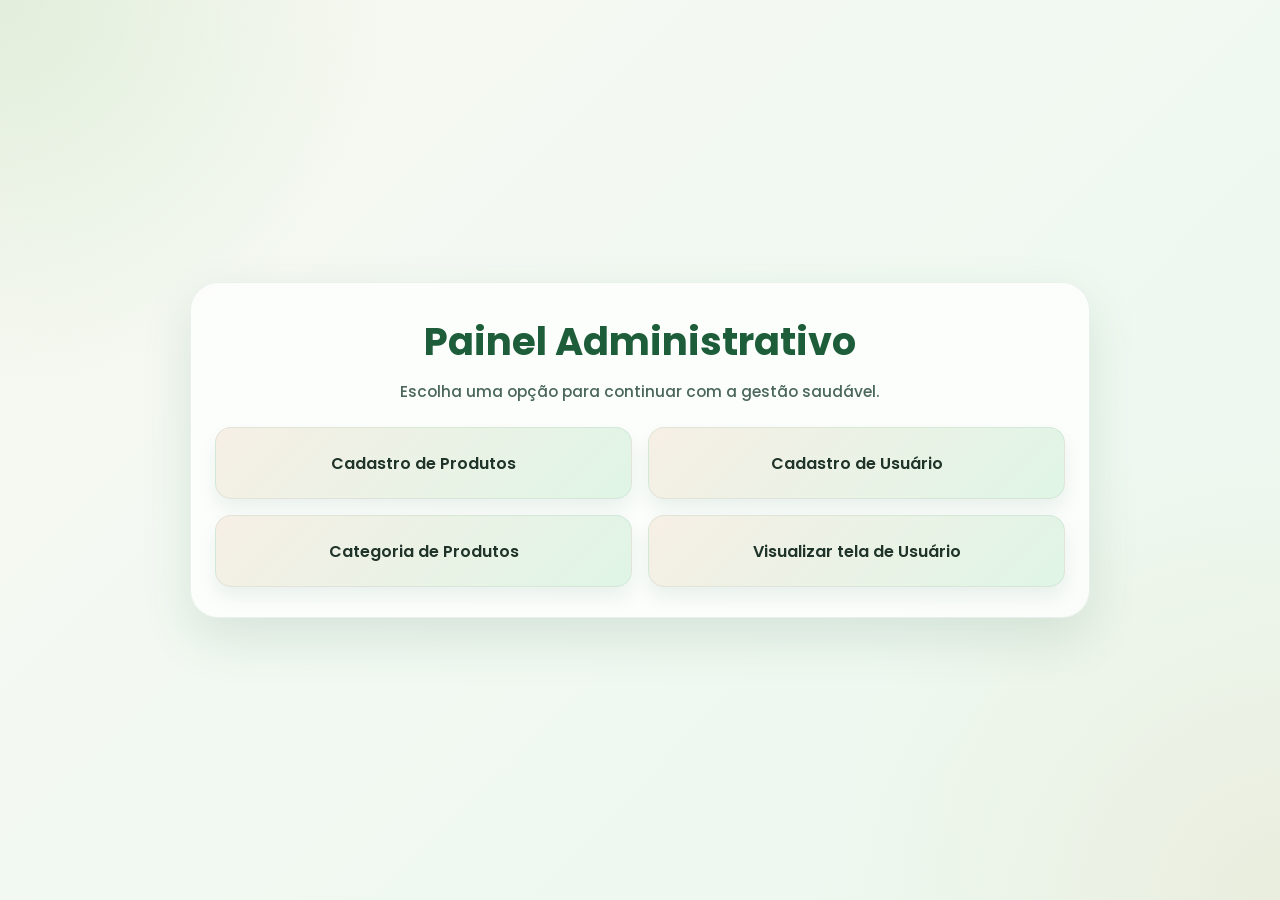
<file: index.html>
<!DOCTYPE html>
<html lang="pt_BR">
<head>
    <meta charset="UTF-8">
    <link rel="stylesheet" href="style.css">
    <link rel="preconnect" href="https://fonts.googleapis.com">
    <link rel="preconnect" href="https://fonts.gstatic.com" crossorigin>
    <link href="https://fonts.googleapis.com/css2?family=Poppins:ital,wght@0,100;0,200;0,300;0,400;0,500;0,600;0,700;0,800;0,900;1,100;1,200;1,300;1,400;1,500;1,600;1,700;1,800;1,900&display=swap" rel="stylesheet">
    <meta name="viewport" content="width=device-width, initial-scale=1.0">
    <title>Painel de controle</title>
</head>
<body>
    <div class="opcoes-admin">
        <h1>Painel Administrativo</h1>
        <p>Escolha uma opção para continuar com a gestão saudável.</p>

        <ul>
            <li><a href="crud3/cadastroProduto.html">Cadastro de Produtos</a></li>
            <li><a href="CRUD2/cadastroUsuario.html">Cadastro de Usuário</a></li>
            <li><a href="crud/categoriaProduto.html">Categoria de Produtos</a></li>
            <li><a href="usuario.html">Visualizar tela de Usuário</a></li>
        </ul>
    </div>
</body>
</html>
</file>
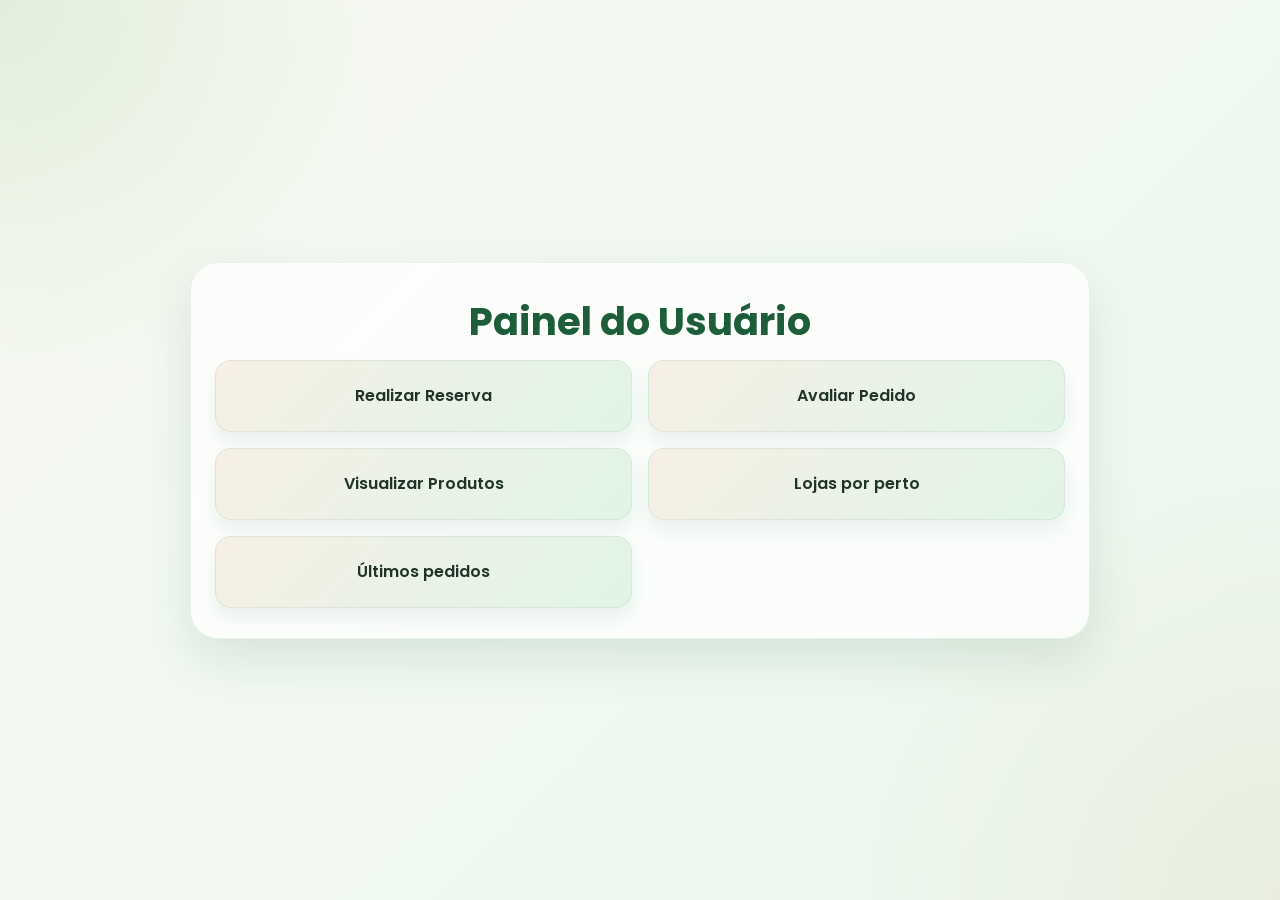
<file: usuario.html>
<!DOCTYPE html>
<html lang="pt_BR">
<head>
    <meta charset="UTF-8">
    <link rel="stylesheet" href="style.css">
    <link rel="preconnect" href="https://fonts.googleapis.com">
    <link rel="preconnect" href="https://fonts.gstatic.com" crossorigin>
    <link href="https://fonts.googleapis.com/css2?family=Poppins:ital,wght@0,100;0,200;0,300;0,400;0,500;0,600;0,700;0,800;0,900;1,100;1,200;1,300;1,400;1,500;1,600;1,700;1,800;1,900&display=swap" rel="stylesheet">
    <title>Document</title>
    <meta name="viewport" content="width=device-width, initial-scale=1.0">
    <title>Document</title>
</head>
<body>
    <div class="opcoesUser">
        <h2>Painel do Usuário</h2>
        <ul>
            <li><a href="CRUD4/pedidosReservas.html">Realizar Reserva</a></li>
            <li><a href="crud5/cadastroAvaliacao.html">Avaliar Pedido</a></li>
            <li><a href="#">Visualizar Produtos</a></li>
            <li><a href="#">Lojas por perto</a></li>
            <li><a href="#">Últimos pedidos</a></li>
        </ul>
    </div>
    <script>
        document.querySelectorAll('a[href="#"]').forEach((link) => {
            link.addEventListener('click', function (event) {
                event.preventDefault();
                alert('Esta página está em desenvolvimento.');
            });
        });
    </script>
</body>
</html>
</file>
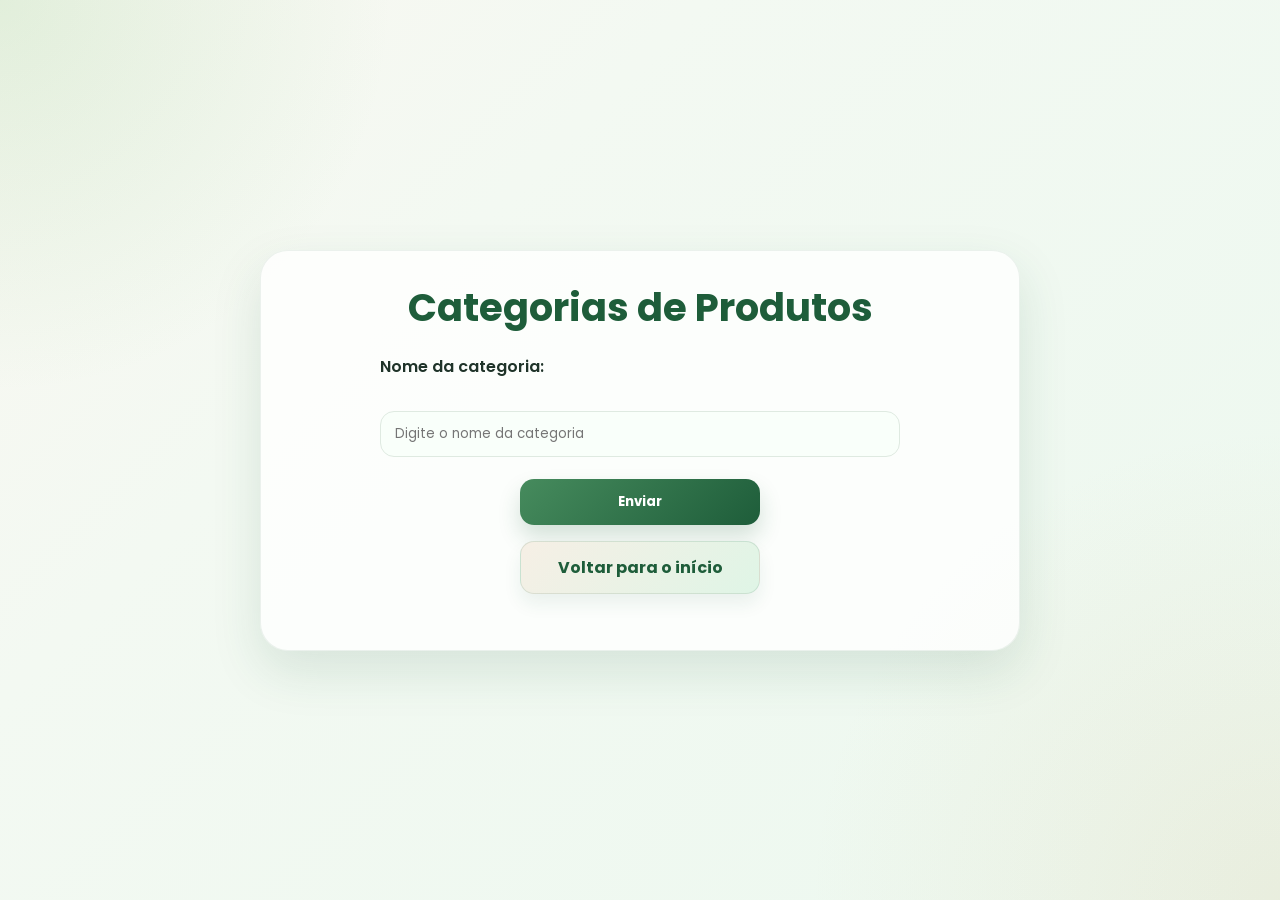
<file: Crud/categoriaProduto.html>
<!DOCTYPE html>
<html lang="pt-br">
<head>
    <meta charset="UTF-8">
    <meta name="viewport" content="width=device-width, initial-scale=1.0">
    <link rel="preconnect" href="https://fonts.googleapis.com">
    <link rel="preconnect" href="https://fonts.gstatic.com" crossorigin>
    <link href="https://fonts.googleapis.com/css2?family=Poppins:ital,wght@0,100;0,200;0,300;0,400;0,500;0,600;0,700;0,800;0,900;1,100;1,200;1,300;1,400;1,500;1,600;1,700;1,800;1,900&display=swap" rel="stylesheet">
    <title>EcoWaste - Categorias</title>
    <style>
        :root {
            --verde-escuro: #1e5d3a;
            --verde-medio: #468b5d;
            --verde-claro: #dff5e6;
            --bege-claro: #f6efe5;
            --text-primary: #1f3329;
            --text-soft: #4a6759;
            --branco: #ffffff;
            --sombra: rgba(30, 93, 58, 0.13);
            --cinza-borda: #dfeae1;
        }

        * { box-sizing: border-box; }

        html, body {
            margin: 0;
            min-height: 100%;
            font-family: 'Poppins', sans-serif;
        }

        body {
            min-height: 100vh;
            display: flex;
            align-items: center;
            justify-content: center;
            padding: 40px 20px;
            background:
                radial-gradient(circle at top left, rgba(143, 209, 141, 0.22), transparent 25%),
                radial-gradient(circle at bottom right, rgba(219, 191, 145, 0.18), transparent 30%),
                linear-gradient(135deg, #f9f7f1 0%, #f3f9f2 32%, #ecf8ef 100%);
            color: var(--text-primary);
        }

        .container-categoria {
            width: min(760px, 100%);
            background: rgba(255, 255, 255, 0.78);
            border: 1px solid rgba(30, 93, 58, 0.08);
            border-radius: 28px;
            box-shadow: 0 20px 50px var(--sombra);
            padding: 28px 24px;
        }

        h1 {
            margin: 0 0 18px;
            text-align: center;
            color: var(--verde-escuro);
            font-size: clamp(1.8rem, 3vw, 2.6rem);
            font-weight: 700;
        }

        form {
            display: flex;
            flex-direction: column;
            gap: 18px;
            max-width: 520px;
            margin: 0 auto;
        }

        label {
            display: block;
            margin-bottom: 8px;
            font-weight: 600;
            color: var(--text-primary);
        }

        input, button {
            font-family: 'Poppins', sans-serif;
        }

        input {
            width: 100%;
            margin-top: 6px;
            border: 1.5px solid var(--cinza-borda);
            border-radius: 14px;
            padding: 12px 14px;
            background: #f9fffa;
            color: var(--text-primary);
            outline: none;
            transition: border-color 0.2s ease, box-shadow 0.2s ease;
        }

        input:focus {
            border-color: rgba(30, 93, 58, 0.7);
            box-shadow: 0 0 0 4px rgba(70, 139, 93, 0.08);
        }

        button {
            display: block;
            width: 100%;
            max-width: 240px;
            margin: 22px auto 0;
            border: none;
            border-radius: 14px;
            background: linear-gradient(135deg, var(--verde-medio), var(--verde-escuro));
            color: var(--branco);
            padding: 13px 18px;
            font-weight: 700;
            cursor: pointer;
            box-shadow: 0 12px 22px rgba(30, 93, 58, 0.18);
            transition: transform 0.2s ease, box-shadow 0.2s ease;
        }

        button:hover {
            transform: translateY(-1px);
            box-shadow: 0 16px 26px rgba(30, 93, 58, 0.2);
        }

        #alterar {
            margin-top: 8px;
        }

        ul {
            list-style: none;
            padding: 0;
            margin: 28px 0 0;
            display: grid;
            grid-template-columns: repeat(2, minmax(220px, 1fr));
            gap: 16px;
        }

        li {
            display: flex;
            align-items: center;
            justify-content: space-between;
            gap: 16px;
            min-height: 66px;
            padding: 16px 18px;
            border-radius: 14px;
            background: linear-gradient(135deg, var(--bege-claro), #dff5e6);
            border: 1px solid rgba(30, 93, 58, 0.08);
            color: var(--text-primary);
            font-weight: 600;
            text-align: left;
            box-shadow: 0 10px 18px rgba(30, 93, 58, 0.08);
        }

        .categoria-nome {
            flex: 1;
            min-width: 0;
        }

        .categoria-acoes {
            display: flex;
            gap: 10px;
            justify-content: flex-end;
            align-items: center;
            flex-wrap: wrap;
            margin-left: 12px;
        }

        .categoria-acoes button {
            margin: 0;
            max-width: 110px;
            padding: 10px 12px;
            font-size: 0.9rem;
        }

        .btn-voltar {
            display: block;
            width: 100%;
            max-width: 240px;
            margin: 16px auto 0;
            padding: 13px 18px;
            border-radius: 14px;
            background: linear-gradient(135deg, #f6efe5, #dff5e6);
            color: var(--verde-escuro);
            text-align: center;
            text-decoration: none;
            font-weight: 700;
            border: 1px solid rgba(30, 93, 58, 0.12);
            box-shadow: 0 10px 18px rgba(30, 93, 58, 0.08);
        }

        @media (max-width: 600px) {
            .container-categoria { padding: 22px 18px; }
            ul { grid-template-columns: 1fr; }
            button, .btn-voltar { max-width: 100%; }
        }
    </style>
</head>
<body>
    <div class="container-categoria">
        <h1>Categorias de Produtos</h1>

        <form id="cadcat">
            <label for="nome">Nome da categoria:</label>
            <input type="text" id="nome" placeholder="Digite o nome da categoria">
        </form>

        <div id="alterar"></div>

        <button id="bt_enviar">Enviar</button>
        <a href="../index.html" class="btn-voltar">Voltar para o início</a>

        <ul id="p_categorias"></ul>
    </div>

    <script src="script.js"></script>
</body>
</html>
</file>
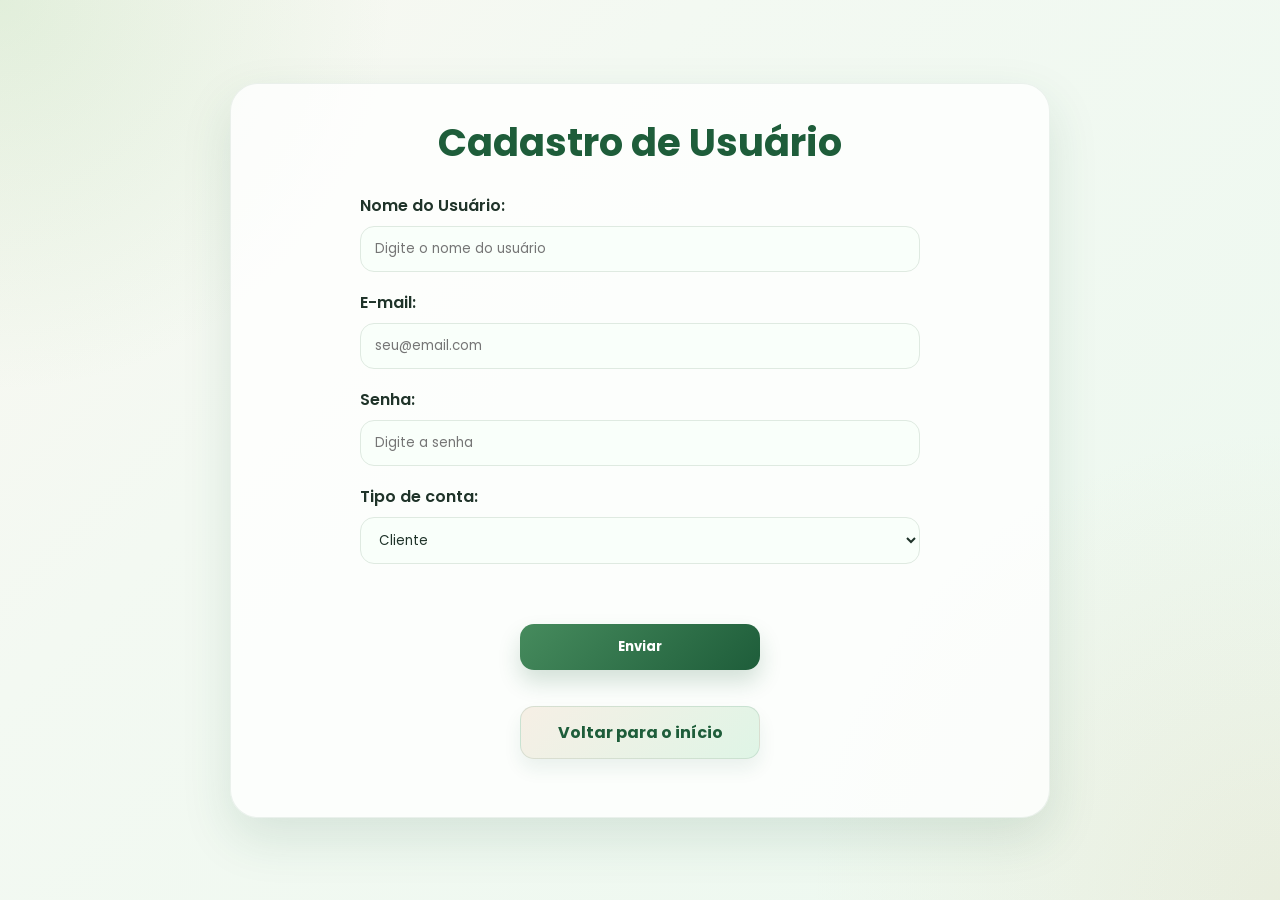
<file: CRUD2/cadastroUsuario.html>
<!DOCTYPE html>
<html lang="pt-BR">
<head>
    <meta charset="UTF-8">
    <meta name="viewport" content="width=device-width, initial-scale=1.0">
    <link rel="preconnect" href="https://fonts.googleapis.com">
    <link rel="preconnect" href="https://fonts.gstatic.com" crossorigin>
    <link href="https://fonts.googleapis.com/css2?family=Poppins:ital,wght@0,100;0,200;0,300;0,400;0,500;0,600;0,700;0,800;0,900;1,100;1,200;1,300;1,400;1,500;1,600;1,700;1,800;1,900&display=swap" rel="stylesheet">
    <title>EcoWaste - Usuarios</title>
    <style>
        :root {
            --verde-escuro: #1e5d3a;
            --verde-medio: #468b5d;
            --verde-claro: #dff5e6;
            --bege-claro: #f6efe5;
            --text-primary: #1f3329;
            --branco: #ffffff;
            --sombra: rgba(30, 93, 58, 0.13);
            --cinza-borda: #dfeae1;
        }

        * { box-sizing: border-box; }

        html, body {
            margin: 0;
            min-height: 100%;
            font-family: 'Poppins', sans-serif;
        }

        body {
            min-height: 100vh;
            display: flex;
            align-items: center;
            justify-content: center;
            padding: 40px 20px;
            background:
                radial-gradient(circle at top left, rgba(143, 209, 141, 0.22), transparent 25%),
                radial-gradient(circle at bottom right, rgba(219, 191, 145, 0.18), transparent 30%),
                linear-gradient(135deg, #f9f7f1 0%, #f3f9f2 32%, #ecf8ef 100%);
            color: var(--text-primary);
        }

        .container-usuario {
            width: min(820px, 100%);
            background: rgba(255, 255, 255, 0.78);
            border: 1px solid rgba(30, 93, 58, 0.08);
            border-radius: 28px;
            box-shadow: 0 20px 50px var(--sombra);
            padding: 30px 24px;
        }

        h1 {
            margin: 0 0 22px;
            text-align: center;
            color: var(--verde-escuro);
            font-size: clamp(1.8rem, 3vw, 2.6rem);
            font-weight: 700;
        }

        form {
            display: flex;
            flex-direction: column;
            gap: 18px;
            max-width: 560px;
            margin: 0 auto;
        }

        label {
            display: block;
            font-weight: 600;
            color: var(--text-primary);
        }

        input, select, button {
            font-family: 'Poppins', sans-serif;
        }

        input, select {
            width: 100%;
            margin-top: 8px;
            border: 1.5px solid var(--cinza-borda);
            border-radius: 14px;
            padding: 12px 14px;
            background: #f9fffa;
            color: var(--text-primary);
            outline: none;
            transition: border-color 0.2s ease, box-shadow 0.2s ease;
        }

        input:focus, select:focus {
            border-color: rgba(30, 93, 58, 0.7);
            box-shadow: 0 0 0 4px rgba(70, 139, 93, 0.08);
        }

        button {
            display: block;
            width: 100%;
            max-width: 240px;
            margin: 18px auto 0;
            border: none;
            border-radius: 14px;
            background: linear-gradient(135deg, var(--verde-medio), var(--verde-escuro));
            color: var(--branco);
            padding: 13px 18px;
            font-weight: 700;
            cursor: pointer;
            box-shadow: 0 12px 22px rgba(30, 93, 58, 0.18);
            transition: transform 0.2s ease, box-shadow 0.2s ease;
        }

        button:hover {
            transform: translateY(-1px);
            box-shadow: 0 16px 26px rgba(30, 93, 58, 0.2);
        }

        #alterar {
            margin-top: 6px;
        }

        ul {
            list-style: none;
            margin: 28px 0 0;
            padding: 0;
            display: grid;
            grid-template-columns: repeat(2, minmax(220px, 1fr));
            gap: 16px;
        }

        li {
            display: flex;
            align-items: center;
            justify-content: space-between;
            gap: 16px;
            min-height: 66px;
            padding: 14px 16px;
            border-radius: 14px;
            background: linear-gradient(135deg, var(--bege-claro), #dff5e6);
            border: 1px solid rgba(30, 93, 58, 0.08);
            color: var(--text-primary);
            font-weight: 600;
            text-align: left;
            box-shadow: 0 10px 18px rgba(30, 93, 58, 0.08);
        }

        .usuario-nome {
            flex: 1;
            min-width: 0;
        }

        .usuario-acoes {
            display: flex;
            gap: 10px;
            justify-content: flex-end;
            align-items: center;
            flex-wrap: wrap;
            margin-left: 12px;
        }

        .usuario-acoes button {
            margin: 0;
            max-width: 110px;
            padding: 10px 12px;
            font-size: 0.9rem;
        }

        .btn-voltar {
            display: block;
            width: 100%;
            max-width: 240px;
            margin: 18px auto 0;
            padding: 13px 18px;
            border-radius: 14px;
            background: linear-gradient(135deg, #f6efe5, #dff5e6);
            color: var(--verde-escuro);
            text-align: center;
            text-decoration: none;
            font-weight: 700;
            border: 1px solid rgba(30, 93, 58, 0.12);
            box-shadow: 0 10px 18px rgba(30, 93, 58, 0.08);
        }

        @media (max-width: 600px) {
            .container-usuario { padding: 22px 18px; }
            ul { grid-template-columns: 1fr; }
            button, .btn-voltar { max-width: 100%; }
        }
    </style>
</head>
<body>
    <div class="container-usuario">
        <h1>Cadastro de Usuário</h1>

        <form id="cad_usuario">
            <div>
                <label for="nome">Nome do Usuário:</label>
                <input type="text" id="nome" placeholder="Digite o nome do usuário">
            </div>

            <div>
                <label for="email">E-mail:</label>
                <input type="text" id="email" placeholder="seu@email.com">
            </div>

            <div>
                <label for="senha">Senha:</label>
                <input type="password" id="senha" placeholder="Digite a senha">
            </div>

            <div>
                <label for="tipoconta">Tipo de conta:</label>
                <select id="tipoconta">
                    <option value="Cliente">Cliente</option>
                    <option value="Vendedor">Vendedor</option>
                </select>
            </div>

            <div id="alterar"></div>
            <button id="bt_enviar">Enviar</button>
            <a href="../index.html" class="btn-voltar">Voltar para o início</a>
        </form>

        <ul id="p_usuarios"></ul>
    </div>

    <script src="script.js"></script>
</body>
</html>
</file>
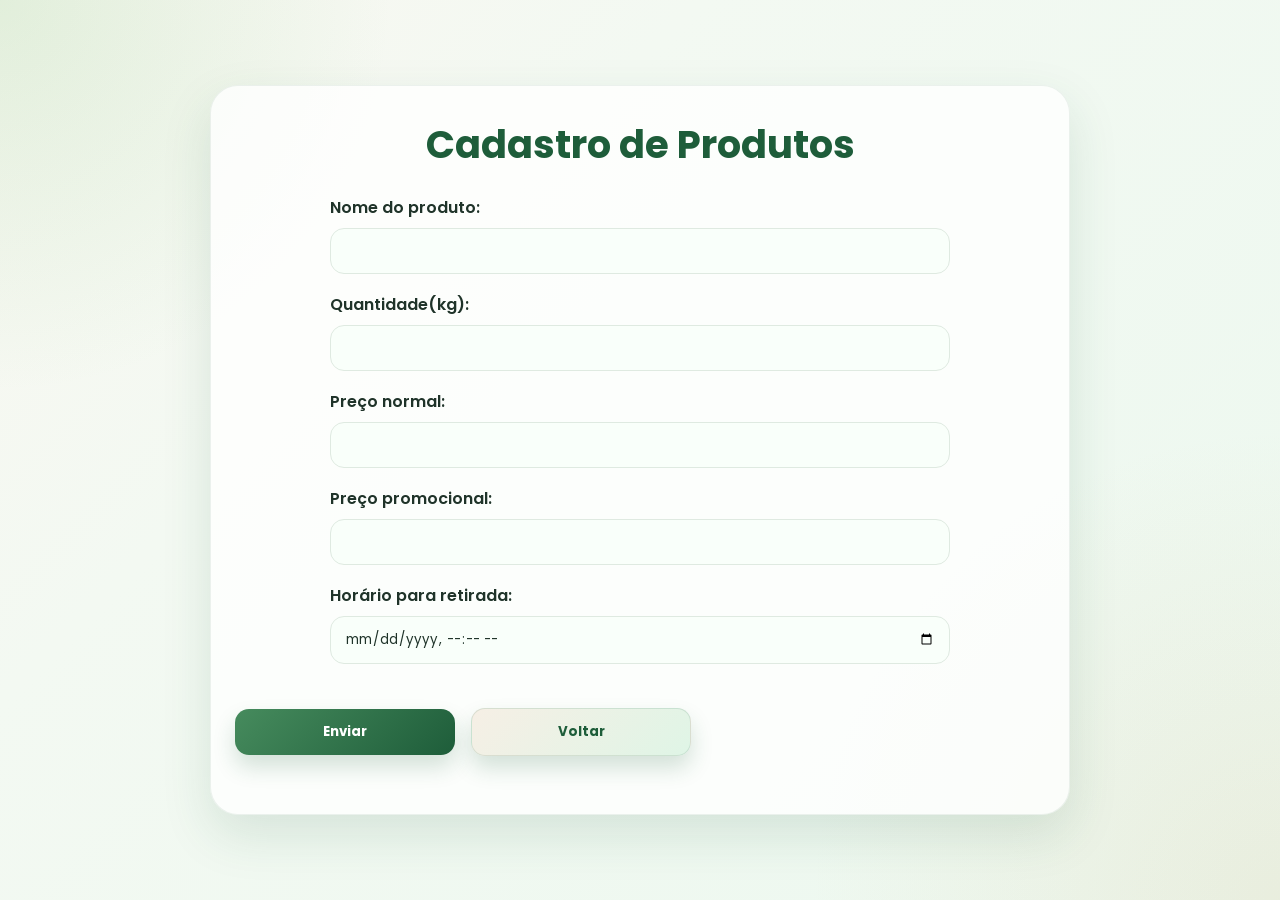
<file: crud3/cadastroProduto.html>
<!doctype html>
<html lang="pt-br">
  <head>
    <meta charset="UTF-8" />
    <meta name="viewport" content="width=device-width, initial-scale=1.0" />
    <link rel="preconnect" href="https://fonts.googleapis.com" />
    <link rel="preconnect" href="https://fonts.gstatic.com" crossorigin />
    <link
      href="https://fonts.googleapis.com/css2?family=Poppins:wght@400;500;600;700&display=swap"
      rel="stylesheet"
    />
    <link rel="stylesheet" href="crud.css" />
    <title>EcoWaste - Produtos</title>
  </head>
  <body>
    <div class="container-produto">
      <h1>Cadastro de Produtos</h1>

      <form id="cadprod">
        <label for="nome">Nome do produto:</label>
        <input type="text" id="nome" /><br />

        <label for="quantidade">Quantidade(kg):</label>
        <input type="number" id="quantidade" /><br />

        <label for="preconormal">Preço normal:</label>
        <input type="number" step="0.01" id="preconormal" /><br />

        <label for="precopromo">Preço promocional:</label>
        <input type="number" step="0.01" id="precopromo" /><br />

        <label for="horario">Horário para retirada:</label>
        <input type="datetime-local" id="horario" /><br />
      </form>

      <div id="alterar"></div>

      <button id="bt_enviar">Enviar</button> <!-- fica fora do form porque um botão dentro do form envia e recarrega a página -->
      <button id="return" type="button" onclick="window.location.href='../index.html'">Voltar</button> <!-- volta para o menu principal do projeto -->

      <ul id="p_produtos"></ul>
      <!-- lista de itens cadastrados -->
    </div>
    <script src="script.js"></script>
  </body>
</html>
</file>
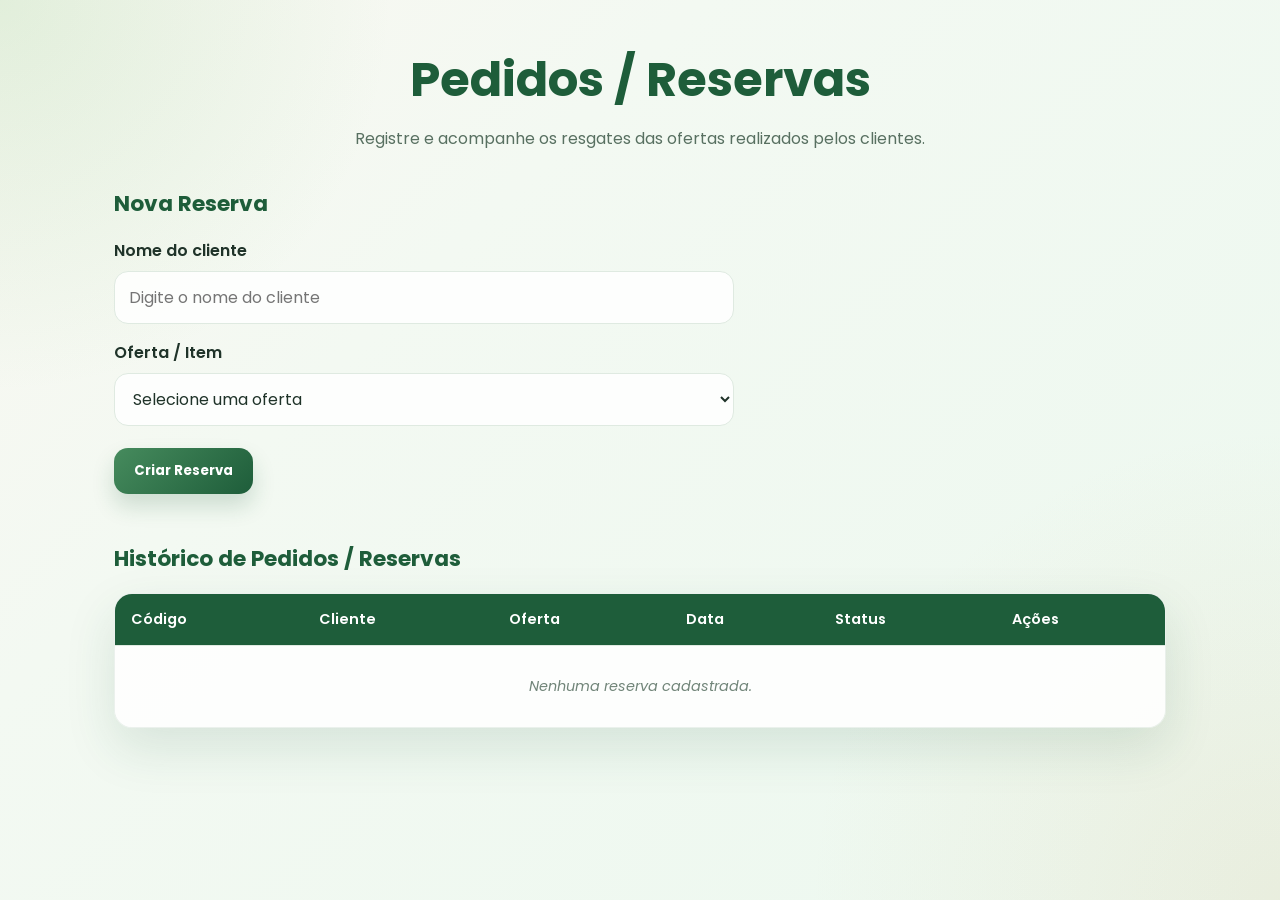
<file: CRUD4/pedidosReservas.html>
<!DOCTYPE html>
<html lang="pt-BR">

<head>
    <meta charset="UTF-8">
    <meta name="viewport" content="width=device-width, initial-scale=1.0">

    <title>EcoWaste - Pedidos / Reservas</title>

    <style>
        @import url('https://fonts.googleapis.com/css2?family=Poppins:wght@400;500;600;700&display=swap');

        :root {
            --verde-escuro: #1e5d3a;
            --verde-medio: #468b5d;
            --verde-claro: #dff5e6;
            --texto: #1f3329;
            --branco: #ffffff;
            --borda: #dfeae1;
            --sombra: rgba(30, 93, 58, 0.13);

            --vermelho: #b84242;
            --vermelho-claro: #fde8e8;

            --amarelo: #a47716;
            --amarelo-claro: #fff5d9;
        }

        * {
            box-sizing: border-box;
        }

        html {
            min-height: 100%;
        }

        body {
            min-height: 100vh;
            max-width: 1100px;
            margin: 0 auto;
            padding: 44px 24px 56px;

            font-family: 'Poppins', sans-serif;
            color: var(--texto);

            background:
                radial-gradient(
                    circle at top left,
                    rgba(143, 209, 141, 0.22),
                    transparent 25%
                ),
                radial-gradient(
                    circle at bottom right,
                    rgba(219, 191, 145, 0.18),
                    transparent 30%
                ),
                linear-gradient(
                    135deg,
                    #f9f7f1 0%,
                    #f3f9f2 32%,
                    #ecf8ef 100%
                );
        }

        h1,
        h2,
        p {
            margin-top: 0;
        }

        h1 {
            margin-bottom: 10px;
            color: var(--verde-escuro);
            font-size: clamp(2rem, 4vw, 3rem);
            text-align: center;
        }

        .desc {
            max-width: 650px;
            margin: 0 auto 36px;
            color: #587061;
            text-align: center;
        }

        h2 {
            margin-bottom: 18px;
            color: var(--verde-escuro);
            font-size: 1.35rem;
        }

        h2:nth-of-type(2) {
            margin-top: 48px;
        }

        label {
            display: block;
            margin: 16px 0 8px;
            font-weight: 600;
        }

        input,
        select {
            display: block;
            width: min(620px, 100%);

            padding: 13px 14px;

            border: 1.5px solid var(--borda);
            border-radius: 14px;

            outline: none;

            background: rgba(255, 255, 255, 0.86);
            color: var(--texto);

            font: inherit;

            transition:
                border-color 0.2s ease,
                box-shadow 0.2s ease;
        }

        input:focus,
        select:focus {
            border-color: rgba(30, 93, 58, 0.7);

            box-shadow:
                0 0 0 4px rgba(70, 139, 93, 0.1);
        }

        button {
            border: 0;
            border-radius: 14px;

            font-family: 'Poppins', sans-serif;
            font-weight: 700;

            cursor: pointer;

            transition:
                transform 0.2s ease,
                box-shadow 0.2s ease,
                opacity 0.2s ease;
        }

        button:hover {
            transform: translateY(-1px);
        }

        button:active {
            transform: translateY(0);
        }

        .botao-principal {
            margin-top: 22px;
            padding: 13px 20px;

            background:
                linear-gradient(
                    135deg,
                    var(--verde-medio),
                    var(--verde-escuro)
                );

            color: var(--branco);

            box-shadow:
                0 12px 22px rgba(30, 93, 58, 0.18);
        }

        .botao-principal:hover {
            box-shadow:
                0 16px 26px rgba(30, 93, 58, 0.2);
        }

        .botao-alterar-cancelar {
            margin-left: 8px;
            padding: 13px 20px;

            background: #eeeeee;
            color: #555555;
        }

        #mensagem {
            display: none;

            width: min(620px, 100%);

            margin-top: 18px;
            padding: 12px 16px;

            border-radius: 12px;

            background: var(--verde-claro);
            color: var(--verde-escuro);

            font-size: 0.9rem;
            font-weight: 600;
        }

        table {
            width: 100%;

            border-collapse: separate;
            border-spacing: 0;

            overflow: hidden;

            border: 1px solid rgba(30, 93, 58, 0.08);
            border-radius: 18px;

            background: rgba(255, 255, 255, 0.78);

            box-shadow:
                0 20px 50px var(--sombra);
        }

        th,
        td {
            padding: 15px 16px;

            border-bottom: 1px solid var(--borda);

            text-align: left;
        }

        th {
            background: var(--verde-escuro);
            color: var(--branco);

            font-size: 0.9rem;
            font-weight: 600;
        }

        td {
            background: rgba(255, 255, 255, 0.58);
            font-size: 0.9rem;
        }

        tr:last-child td {
            border-bottom: 0;
        }

        .codigo {
            display: inline-block;

            padding: 5px 9px;

            border-radius: 8px;

            background: var(--verde-claro);
            color: var(--verde-escuro);

            font-size: 0.8rem;
            font-weight: 700;
        }

        .status {
            display: inline-block;

            padding: 5px 10px;

            border-radius: 20px;

            font-size: 0.78rem;
            font-weight: 600;
        }

        .pendente {
            background: var(--amarelo-claro);
            color: var(--amarelo);
        }

        .concluido {
            background: var(--verde-claro);
            color: var(--verde-escuro);
        }

        .cancelado {
            background: var(--vermelho-claro);
            color: var(--vermelho);
        }

        .acoes {
            display: flex;
            flex-wrap: wrap;
            gap: 8px;
        }

        td button {
            margin: 0;
            padding: 9px 12px;
            border-radius: 10px;
            font-size: 0.82rem;
        }

        .botao-concluir {
            background: var(--verde-medio);
            color: var(--branco);
        }

        .botao-alterar {
            background: #e8f1eb;
            color: var(--verde-escuro);
        }

        .botao-cancelar {
            background: var(--vermelho-claro);
            color: var(--vermelho);
        }

        .botao-concluir:hover,
        .botao-alterar:hover,
        .botao-cancelar:hover {
            opacity: 0.88;
        }

        .vazio {
            padding: 30px;
            color: #718579;
            text-align: center;
            font-style: italic;
        }

        @media (max-width: 700px) {

            body {
                padding: 30px 16px 40px;
            }

            table {
                display: block;
                overflow-x: auto;
                white-space: nowrap;
            }

            th,
            td {
                padding: 12px;
            }

            .acoes {
                flex-wrap: nowrap;
            }

            .botao-alterar-cancelar {
                margin-left: 4px;
            }
        }
    </style>
</head>

<body>

    <h1>Pedidos / Reservas</h1>

    <p class="desc">
        Registre e acompanhe os resgates das ofertas realizados pelos clientes.
    </p>

    <h2 id="tituloFormulario">Nova Reserva</h2>

    <label for="cliente">
        Nome do cliente
    </label>

    <input
        type="text"
        id="cliente"
        placeholder="Digite o nome do cliente"
        autocomplete="off"
    >

    <label for="item">
        Oferta / Item
    </label>

    <select id="item">

        <option value="">
            Selecione uma oferta
        </option>

        <option value="Maçã">
            Maçã
        </option>

        <option value="Banana">
            Banana
        </option>

        <option value="Laranja">
            Laranja
        </option>

        <option value="Cenoura">
            Cenoura
        </option>

        <option value="Tomate">
            Tomate
        </option>

    </select>

    <button
        type="button"
        id="botaoFormulario"
        class="botao-principal"
        onclick="criarReserva()"
    >
        Criar Reserva
    </button>

    <button
        type="button"
        id="botaoCancelarEdicao"
        class="botao-alterar-cancelar"
        onclick="cancelarEdicao()"
        style="display: none;"
    >
        Cancelar Edição
    </button>

    <div id="mensagem"></div>

    <h2>Histórico de Pedidos / Reservas</h2>

    <table>

        <thead>

            <tr>
                <th>Código</th>
                <th>Cliente</th>
                <th>Oferta</th>
                <th>Data</th>
                <th>Status</th>
                <th>Ações</th>
            </tr>

        </thead>

        <tbody id="listaReservas"></tbody>

    </table>

    <script src="script.js"></script>

</body>

</html>
</file>
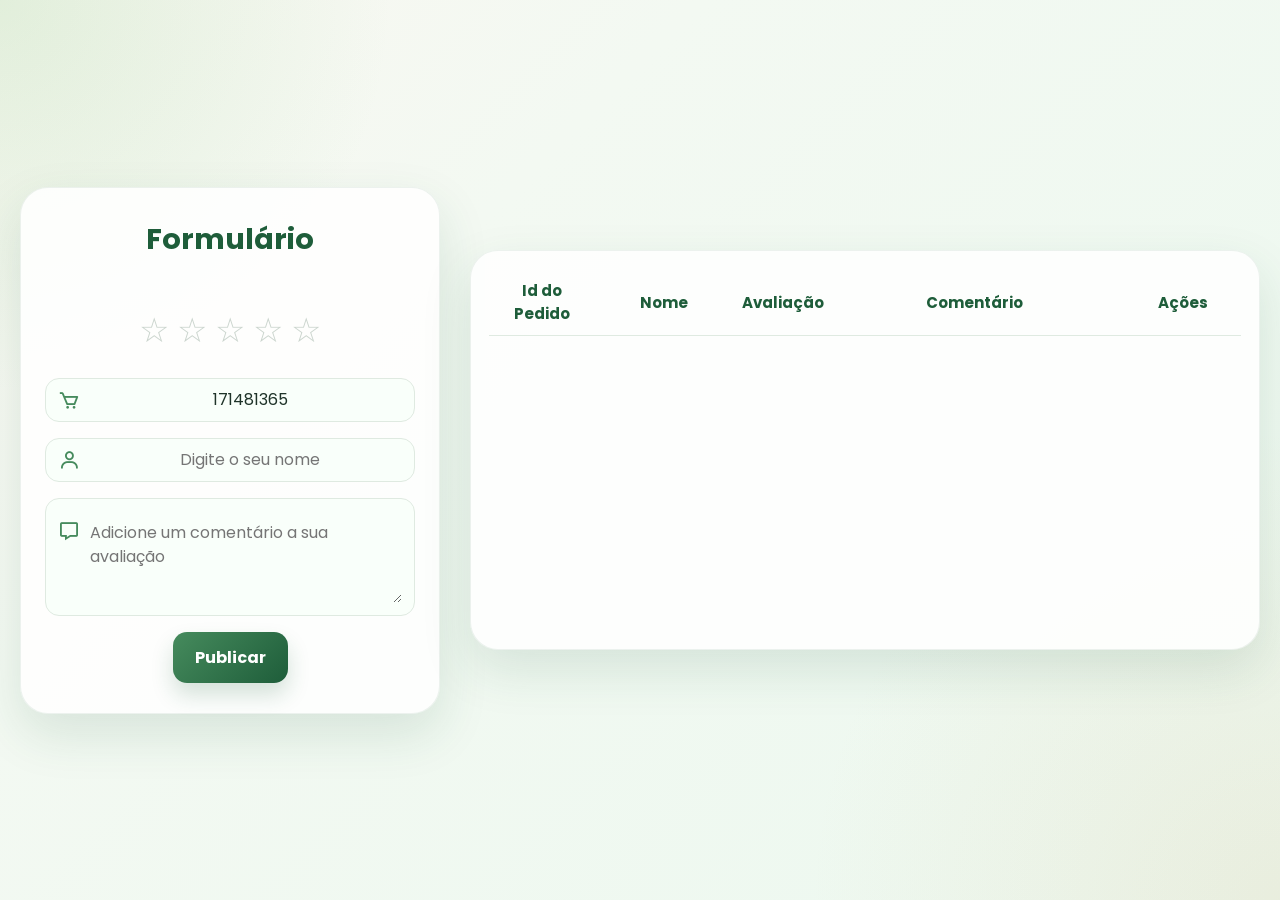
<file: crud5/cadastroAvaliacao.html>
<!DOCTYPE html>
<html lang="pt_BR">
<head>
    <meta charset="UTF-8">
    <meta name="viewport" content="width=device-width, initial-scale=1.0">
    <link href='https://unpkg.com/boxicons@2.1.4/css/boxicons.min.css' rel='stylesheet'>
    <link rel="stylesheet" href="style.css">
    <link rel="preconnect" href="https://fonts.googleapis.com">
    <link rel="preconnect" href="https://fonts.gstatic.com" crossorigin>
    <link href="https://fonts.googleapis.com/css2?family=Poppins:ital,wght@0,100;0,200;0,300;0,400;0,500;0,600;0,700;0,800;0,900;1,100;1,200;1,300;1,400;1,500;1,600;1,700;1,800;1,900&display=swap" rel="stylesheet">
    <title>Document</title>
</head>
<body>
    <!-- Formulário de avaliação -->
    <div id="forms-box">
        <form action="">
            <h1>Formulário</h1>
                <div id="estrelas">
                    <span class="star" data-value="1">&#9734;</span>
                    <span class="star" data-value="2">&#9734;</span>
                    <span class="star" data-value="3">&#9734;</span>
                    <span class="star" data-value="4">&#9734;</span>
                    <span class="star" data-value="5">&#9734;</span>
                </div>
                 <div id="idPedidoAvaliacao">
                    <i class="bx bx-cart"></i>
                    <input type="text" inputmode="numeric" pattern="[0-9]*" name="idPedido" id="idPedido" placeholder="Digite o Id do seu pedido">
                </div>
                <div id="nomeAvaliacao">
                    <i class="bx bx-user"></i>
                    <input type="text" name="nome" id="nome" placeholder="Digite o seu nome">
                </div>
                <div id="comentarioAvaliacao">
                    <i class="bx bx-message"></i>
                    <textarea name="comentario" id="comentario" rows="3" placeholder="Adicione um comentário a sua avaliação"></textarea>
                </div>
                <button type="submit" class="btn-publish" >Publicar</button>
                <button type="button" id="btnSalvar" hidden>Salvar</button>
        </form>
    </div>

    <!-- Tabela contendo as avaliações -->
    <div id="tabelaDados">
        <table id="tabela">
            <thead>
                <th>Id do Pedido</th>
                <th>Nome</th>
                <th>Avaliação</th>
                <th>Comentário</th>
                <th>Ações</th>
            </thead>
            <tbody id="bodyTabela">
                    
            </tbody>
        </table>
    </div>
</body>
<script src="script5.js">
</script> 
</html>
</file>
<file: style.css>
:root {
    --verde-escuro: #1e5d3a;
    --verde-medio: #468b5d;
    --verde-claro: #dff5e6;
    --verde-suave: #edf9ee;
    --bege-claro: #f6efe5;
    --bege-medio: #e8dcc3;
    --text-primary: #1f3329;
    --text-soft: #4a6759;
    --branco: #ffffff;
    --sombra: rgba(30, 93, 58, 0.13);
}

* {
    box-sizing: border-box;
}

html, body {
    margin: 0;
    min-height: 100%;
}

body {
    margin: 0;
    min-height: 100vh;
    display: flex;
    align-items: center;
    justify-content: center;
    font-family: 'Poppins', sans-serif;
    background:
        radial-gradient(circle at top left, rgba(143, 209, 141, 0.22), transparent 25%),
        radial-gradient(circle at bottom right, rgba(219, 191, 145, 0.18), transparent 30%),
        linear-gradient(135deg, #f9f7f1 0%, #f3f9f2 32%, #ecf8ef 100%);
    color: var(--text-primary);
    padding: 40px 20px;
}

.opcoesUser,
.opcoes-admin {
    width: min(900px, 100%);
    background: rgba(255, 255, 255, 0.72);
    border: 1px solid rgba(30, 93, 58, 0.08);
    border-radius: 28px;
    box-shadow: 0 20px 50px var(--sombra);
    padding: 30px 24px;
    font-family: 'Poppins', sans-serif;
    list-style: none;
}

.opcoesUser h1,
.opcoesUser h2,
.opcoes-admin h1,
.opcoes-admin h2 {
    margin: 0 0 10px;
    text-align: center;
    font-size: clamp(1.8rem, 3vw, 2.7rem);
    color: var(--verde-escuro);
    font-weight: 700;
}

.opcoesUser p,
.opcoes-admin p {
    margin: 0 0 24px;
    text-align: center;
    color: var(--text-soft);
    font-size: 0.97rem;
    font-weight: 500;
}

.opcoesUser ul,
.opcoes-admin ul {
    list-style: none;
    padding: 0;
    margin: 0;
    display: grid;
    grid-template-columns: repeat(2, minmax(220px, 1fr));
    gap: 16px;
}

.opcoesUser ul a,
.opcoes-admin ul a {
    display: flex;
    align-items: center;
    justify-content: center;
    min-height: 72px;
    width: 100%;
    padding: 18px 16px;
    border-radius: 16px;
    background: linear-gradient(135deg, var(--bege-claro), var(--verde-claro));
    border: 1px solid rgba(30, 93, 58, 0.08);
    color: var(--text-primary);
    text-decoration: none;
    text-align: center;
    font-weight: 600;
    transition: transform 0.2s ease, box-shadow 0.2s ease, background 0.2s ease;
    box-shadow: 0 10px 18px rgba(30, 93, 58, 0.08);
}

.opcoesUser ul a:hover,
.opcoes-admin ul a:hover {
    transform: translateY(-2px);
    background: linear-gradient(135deg, #e5f6e9, #d8f0df);
    box-shadow: 0 16px 24px rgba(30, 93, 58, 0.12);
}

@media (max-width: 640px) {
    .opcoesUser,
    .opcoes-admin {
        padding: 22px 16px;
    }

    .opcoesUser ul,
    .opcoes-admin ul {
        grid-template-columns: 1fr;
    }
}
</file>
<file: crud3/crud.css>
:root {
  --verde-escuro: #1e5d3a;
  --verde-medio: #468b5d;
  --verde-claro: #dff5e6;
  --bege-claro: #f6efe5;
  --text-primary: #1f3329;
  --branco: #ffffff;
  --sombra: rgba(30, 93, 58, 0.13);
  --cinza-borda: #dfeae1;
}

* {
  box-sizing: border-box;
}

html,
body {
  margin: 0;
  min-height: 100%;
  font-family: "Poppins", sans-serif;
}

body {
  min-height: 100vh;
  display: flex;
  align-items: center;
  justify-content: center;
  padding: 40px 20px;
  background:
    radial-gradient(
      circle at top left,
      rgba(143, 209, 141, 0.22),
      transparent 25%
    ),
    radial-gradient(
      circle at bottom right,
      rgba(219, 191, 145, 0.18),
      transparent 30%
    ),
    linear-gradient(135deg, #f9f7f1 0%, #f3f9f2 32%, #ecf8ef 100%);
  color: var(--text-primary);
}

.container-produto {
  width: min(860px, 100%);
  background: rgba(255, 255, 255, 0.78);
  border: 1px solid rgba(30, 93, 58, 0.08);
  border-radius: 28px;
  box-shadow: 0 20px 50px var(--sombra);
  padding: 30px 24px;
}

h1 {
  margin: 0 0 22px;
  text-align: center;
  color: var(--verde-escuro);
  font-size: clamp(1.8rem, 3vw, 2.6rem);
  font-weight: 700;
}

form {
  max-width: 620px;
  margin: 0 auto;
}

label {
  display: block;
  font-weight: 600;
  color: var(--text-primary);
  margin-bottom: 8px;
}

input,
button {
  font-family: "Poppins", sans-serif;
}

input {
  width: 100%;
  border: 1.5px solid var(--cinza-borda);
  border-radius: 14px;
  padding: 12px 14px;
  margin-bottom: 18px;
  background: #f9fffa;
  color: var(--text-primary);
  outline: none;
  transition:
    border-color 0.2s ease,
    box-shadow 0.2s ease;
}

input:focus {
  border-color: rgba(30, 93, 58, 0.7);
  box-shadow: 0 0 0 4px rgba(70, 139, 93, 0.08);
}

button {
  display: inline-block;
  width: 100%;
  max-width: 220px;
  margin-top: 18px;
  margin-right: 12px;
  border: none;
  border-radius: 14px;
  background: linear-gradient(135deg, var(--verde-medio), var(--verde-escuro));
  color: var(--branco);
  padding: 13px 18px;
  font-weight: 700;
  cursor: pointer;
  box-shadow: 0 12px 22px rgba(30, 93, 58, 0.18);
  transition:
    transform 0.2s ease,
    box-shadow 0.2s ease;
}

button:hover {
  transform: translateY(-1px);
  box-shadow: 0 16px 26px rgba(30, 93, 58, 0.2);
}

#return {
  background: linear-gradient(135deg, #f6efe5, #dff5e6);
  color: var(--verde-escuro);
  border: 1px solid rgba(30, 93, 58, 0.12);
}

#alterar {
  margin-top: 8px;
}

ul {
  list-style: none;
  padding: 0;
  margin: 28px 0 0;
  display: grid;
  grid-template-columns: repeat(2, minmax(220px, 1fr));
  gap: 16px;
}

li {
  display: flex;
  align-items: center;
  justify-content: space-between;
  gap: 16px;
  min-height: 66px;
  padding: 16px 18px;
  border-radius: 14px;
  background: linear-gradient(135deg, var(--bege-claro), #dff5e6);
  border: 1px solid rgba(30, 93, 58, 0.08);
  color: var(--text-primary);
  font-weight: 600;
  text-align: left;
  box-shadow: 0 10px 18px rgba(30, 93, 58, 0.08);
}

.produto-nome {
  flex: 1;
  min-width: 0;
}

.produto-acoes {
  display: flex;
  gap: 10px;
  justify-content: flex-end;
  align-items: center;
  flex-wrap: wrap;
  margin-left: 12px;
}

.produto-acoes button {
  margin: 0;
  max-width: 110px;
  padding: 10px 12px;
  font-size: 0.9rem;
}

@media (max-width: 600px) {
  .container-produto {
    padding: 22px 18px;
  }
  ul {
    grid-template-columns: 1fr;
  }
  button {
    display: block;
    max-width: 100%;
    margin-right: 0;
  }
}

li {
  align-items: flex-start;
}

details {
  flex: 1;
  min-width: 0;
}

summary {
  cursor: pointer;
}

details p {
  margin: 6px 0;
  font-weight: 400;
  font-size: 0.9rem;
}
</file>
<file: crud5/style.css>
:root {
    --verde-escuro: #1e5d3a;
    --verde-medio: #468b5d;
    --verde-claro: #dff5e6;
    --bege-claro: #f6efe5;
    --text-primary: #1f3329;
    --branco: #ffffff;
    --sombra: rgba(30, 93, 58, 0.13);
    --cinza-borda: #dfeae1;
}

* {
    box-sizing: border-box;
}

html,
body {
    margin: 0;
    min-height: 100%;
    font-family: 'Poppins', sans-serif;
}

body {
    min-height: 100vh;
    display: flex;
    align-items: center;
    justify-content: center;
    gap: 30px;
    padding: 40px 20px;
    background:
        radial-gradient(circle at top left, rgba(143, 209, 141, 0.22), transparent 25%),
        radial-gradient(circle at bottom right, rgba(219, 191, 145, 0.18), transparent 30%),
        linear-gradient(135deg, #f9f7f1 0%, #f3f9f2 32%, #ecf8ef 100%);
    color: var(--text-primary);
}

.container {
    width: min(1400px, 100%);
    display: flex;
    justify-content: center;
    align-items: center;
    gap: 30px;
    flex-wrap: wrap;
    padding: 20px;
}

#forms-box,
#tabela {
    background: rgba(255, 255, 255, 0.86);
    border: 1px solid rgba(30, 93, 58, 0.08);
    border-radius: 28px;
    box-shadow: 0 20px 50px var(--sombra);
}

#forms-box {
    width: 420px;
    padding: 30px 24px;
}

#forms-box h1 {
    margin: 0 0 22px;
    text-align: center;
    color: var(--verde-escuro);
    font-size: 1.8rem;
}

#forms-box form {
    display: flex;
    flex-direction: column;
    gap: 16px;
    align-items: center;
}

#idPedidoAvaliacao,
#nomeAvaliacao,
#comentarioAvaliacao {
    width: 100%;
    display: flex;
    align-items: center;
    gap: 10px;
    background: #f9fffa;
    border: 1.5px solid var(--cinza-borda);
    border-radius: 14px;
    padding: 0 12px;
    box-sizing: border-box;
}

#idPedidoAvaliacao input,
#nomeAvaliacao input,
#comentarioAvaliacao textarea {
    flex: 1;
    border: none;
    background: transparent;
    font: inherit;
    color: var(--text-primary);
    outline: none;
    text-align: center;
}

#idPedidoAvaliacao input,
#nomeAvaliacao input {
    height: 42px;
}

#comentarioAvaliacao {
    align-items: flex-start;
    min-height: 100px;
    padding: 12px;
}

#comentarioAvaliacao i {
    margin-top: 9px;
}

#comentarioAvaliacao textarea {
    min-height: 75px;
    padding: 10px 0;
    line-height: 1.5;
    resize: vertical;
    text-align: left;
}

#idPedidoAvaliacao i,
#nomeAvaliacao i,
#comentarioAvaliacao i {
    font-size: 22px;
    color: var(--verde-medio);
}

#estrelasAvaliacao,
#estrelas {
    display: flex;
    justify-content: center;
    gap: 8px;
    width: 100%;
    padding: 6px 0;
    font-size: 34px;
    cursor: pointer;
    user-select: none;
}

.star {
    color: #cbd5ce;
    transition: color 0.2s ease, transform 0.2s ease;
}

.star:hover,
.star.active,
.star.selected {
    color: #f39c12;
    transform: scale(1.08);
}

#btnSalvar,
.btn-publish {
    align-self: center;
    border: none;
    border-radius: 14px;
    background: linear-gradient(135deg, var(--verde-medio), var(--verde-escuro));
    color: var(--branco);
    padding: 13px 22px;
    font: inherit;
    font-weight: 700;
    cursor: pointer;
    box-shadow: 0 12px 22px rgba(30, 93, 58, 0.18);
    transition: transform 0.2s ease, box-shadow 0.2s ease;
}
#btnSalvar,
.btn-publish:hover {
    transform: translateY(-2px);
    box-shadow: 0 16px 26px rgba(30, 93, 58, 0.2);
}

#tabelaDados {
    width: min(100%, 890px);
    min-width: 0;
}

#tabela {
    display: flex;
    flex-direction: column;
    width: 100%;
    max-height: 520px;
    min-height: 400px;
    margin-top: 0;
    padding: 18px;
    overflow: hidden;
}

table {
    width: 100%;
    border-collapse: collapse;
    font-family: 'Poppins', sans-serif;
}

#tabela th,
#tabela td {
    padding: 10px 8px;
    border-bottom: 1px solid var(--cinza-borda);
    color: var(--text-primary);
    font-size: 15px;
    text-align: center;
    vertical-align: middle;
}

#tabela th {
    color: var(--verde-escuro);
    font-weight: 700;
}

#tabela thead {
    display: table;
    width: 100%;
    table-layout: fixed;
    flex-shrink: 0;
}

#bodyTabela {
    display: block;
    max-height: 100%;
    overflow-y: auto;
    scrollbar-gutter: stable;
}

#bodyTabela tr {
    display: table;
    width: 100%;
    table-layout: fixed;
}

#tabela th:nth-child(1),
#tabela td:nth-child(1) {
    width: 105px;
}

#tabela th:nth-child(2),
#tabela td:nth-child(2) {
    width: 140px;
}

#tabela th:nth-child(3),
#tabela td:nth-child(3) {
    width: 90px;
}

#tabela th:nth-child(4),
#tabela td:nth-child(4) {
    width: 300px;
    white-space: normal;
    overflow-wrap: anywhere;
}

@media (max-width: 980px) {
    body {
        align-items: stretch;
    }

    .container {
        padding: 0;
    }

    #forms-box,
    #tabelaDados {
        width: 100%;
        max-width: 100%;
    }

    #tabela {
        min-height: 0;
    }

    #tabela th,
    #tabela td {
        padding: 7px 4px;
        font-size: 13px;
    }

    #tabela th:nth-child(n),
    #tabela td:nth-child(n) {
        width: auto;
    }
}

@media (max-width: 600px) {
    body {
        padding: 22px 12px;
    }

    #forms-box {
        padding: 22px 18px;
        border-radius: 22px;
    }

    #tabela {
        padding: 10px;
        overflow-x: auto;
    }

    #tabela table {
        min-width: 620px;
    }
}
</file>
